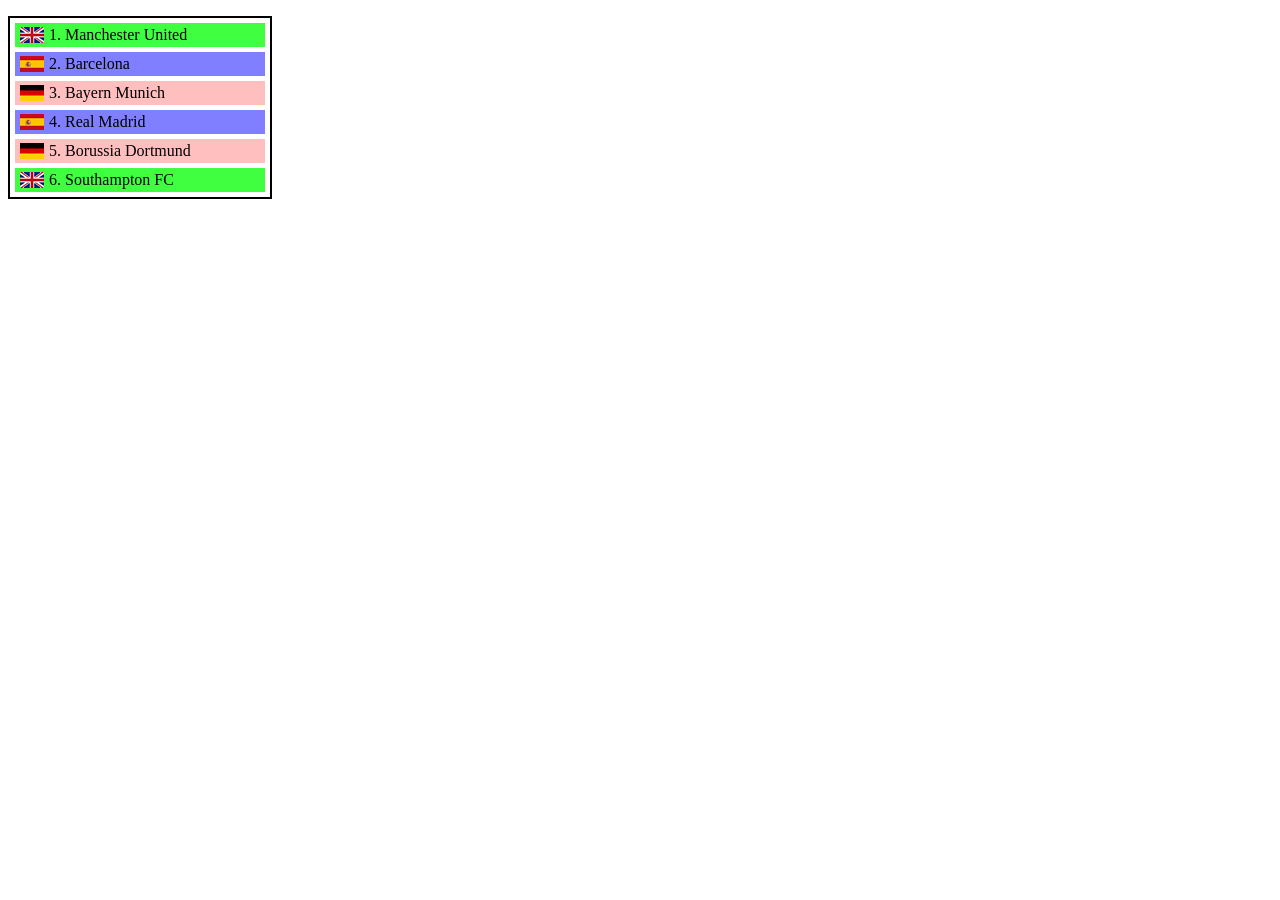
<file: Laboratorijska vježba 2-20261026/Zad1/index.html>
<!DOCTYPE html>
<html lang="en">

<head>
    <meta charset="UTF-8">
    <meta name="viewport" content="width=device-width, initial-scale=1.0">
    <meta http-equiv="X-UA-Compatible" content="ie=edge">
    <title>Nogometna lista</title>
    <link rel="stylesheet" href="styles/style.css">
</head>

<body>

    <ol>
        <li lang="en-GB"><a href="">Manchester United</a></li>
        <li lang="es"><a href="">Barcelona</a></li>
        <li lang="de"><a href="">Bayern Munich</a></li>
        <li lang="es"><a href="">Real Madrid</a></li>
        <li lang="de"><a href="">Borussia Dortmund</a></li>
        <li lang="en-GB"><a href="">Southampton FC</a></li>
    </ol>

</body>

</html>
</file>
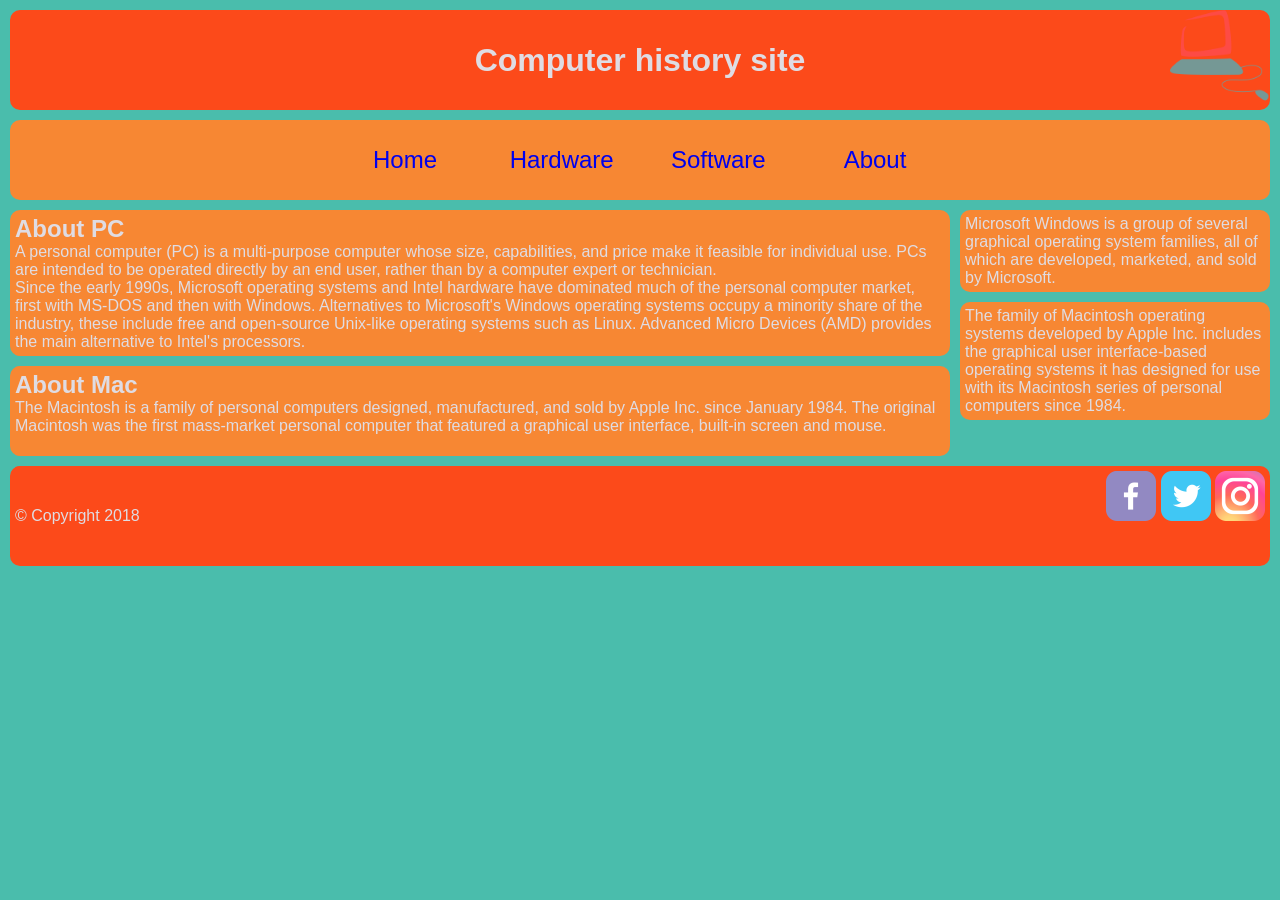
<file: Laboratorijska vježba 2-20261026/Zad2/Zad/index.html>
<!DOCTYPE html>
<html lang="en">

<head>
    <meta charset="UTF-8">
    <meta name="viewport" content="width=device-width, initial-scale=1.0">
    <title>Computer history site</title>
    <link rel="stylesheet" href="styles/flow-float.css">
    
</head>

<body>

    <header>
        <h1>Computer history site</h1>
    </header>
    <nav>
        <ul>
            <li><a href="#">Home</a></li>
            <li><a href="#">Hardware</a></li>
            <li><a href="#">Software</a></li>
            <li><a href="#">About</a></li>
        </ul>
    </nav>

    <main>

        <aside>
            <p>Microsoft Windows is a group of several graphical operating system families, all of which are developed,
                marketed, and sold by Microsoft.</p>
        </aside>

        <aside>
            <p>The family of Macintosh operating systems developed by Apple Inc. includes the graphical
                user interface-based operating systems it has designed for use with its Macintosh series of personal
                computers since 1984.</p>
        </aside>

        <article>
            <h2>About PC</h2>
            <p>A personal computer (PC) is a multi-purpose computer whose size, capabilities, and price make it
                feasible for individual use. PCs are intended to be operated directly by an end user, rather than by a
                computer expert or technician.</p>
            <p>Since the early 1990s, Microsoft operating systems and Intel hardware have dominated much of the
                personal computer market, first with MS-DOS and then with Windows. Alternatives to Microsoft's Windows
                operating systems occupy a minority share of the industry, these include free and open-source Unix-like
                operating systems such as Linux. Advanced Micro Devices (AMD) provides the main
                alternative to Intel's processors.</p>
        </article>

        <article>
            <h2>About Mac</h2>
            <p>The Macintosh is a family of personal computers designed, manufactured, and sold by Apple Inc. since
                January 1984. The original
                Macintosh was the first mass-market personal computer that featured a graphical user interface,
                built-in screen and mouse.</p>
        </article>

    </main>

    <footer>
        <ul>
            <li><a href="#"><img src="images/face_ico.png" alt="Facebook"></a></li>
            <li><a href="#"><img src="images/twit_ico.png" alt="Twitter"></a></li>
            <li><a href="#"><img src="images/insta_ico.png" alt="Instagram"></a></li>
        </ul>
        <p>&copy Copyright 2018</p>

    </footer>
</body>

</html>
</file>
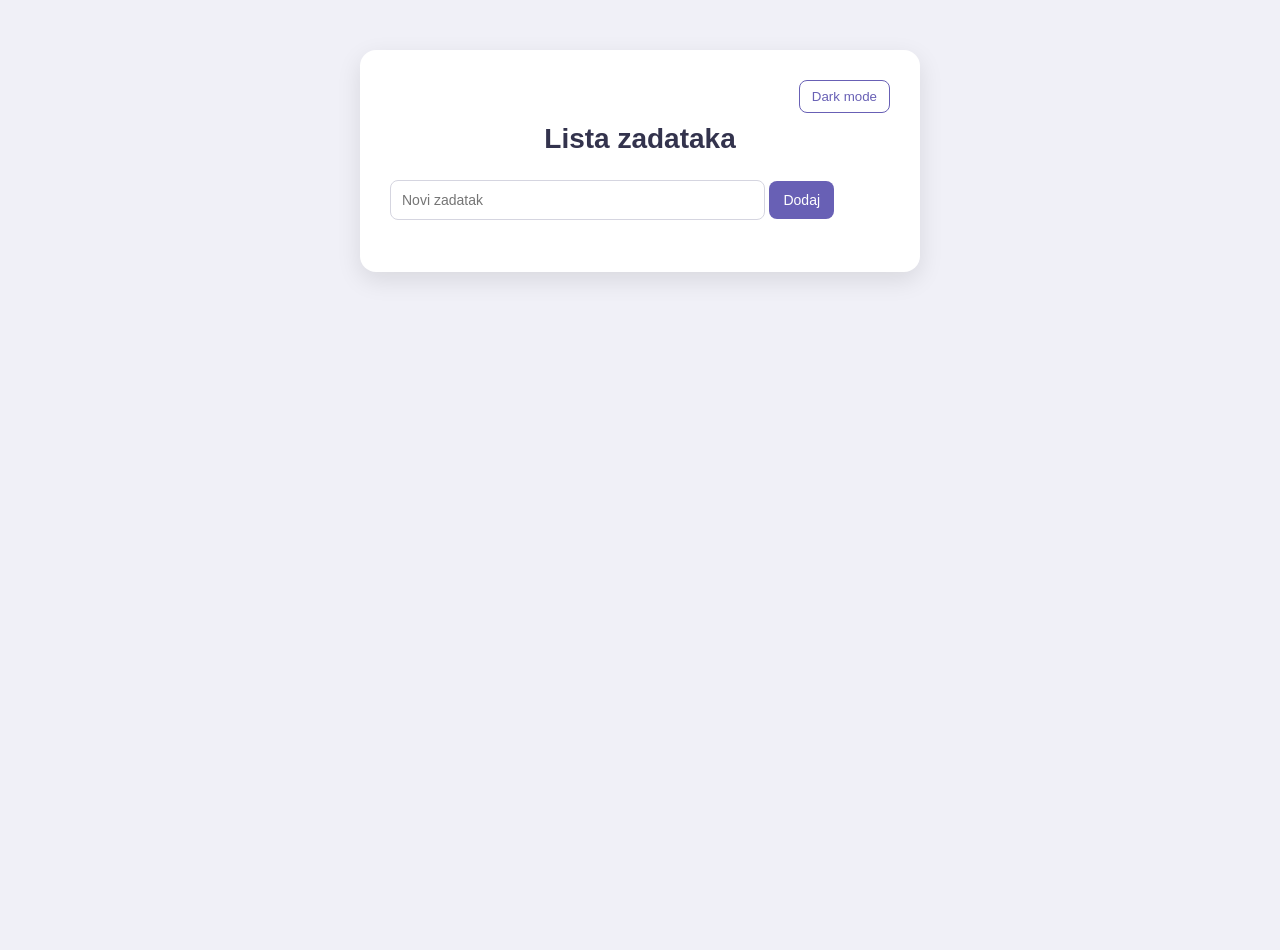
<file: Laboratorijska vježba 3-20261109/lv3/drugi zadatak/index.html>
<!DOCTYPE html>
<html lang="hr">

<head>
    <meta charset="utf-8">
    <title>To-Do List</title>
    <link rel="stylesheet" href="css/style.css">
    <script src="js/todo.js" defer></script>
</head>

<body>
    <main class="todo">
        <button id="tema"> Dark mode </button>
        <h1>Lista zadataka</h1>
        <input type="text" id="unos" placeholder="Novi zadatak">
        <button id="dodaj">Dodaj</button>
        <ul id="lista"></ul>
    </main>
</body>

</html>
</file>
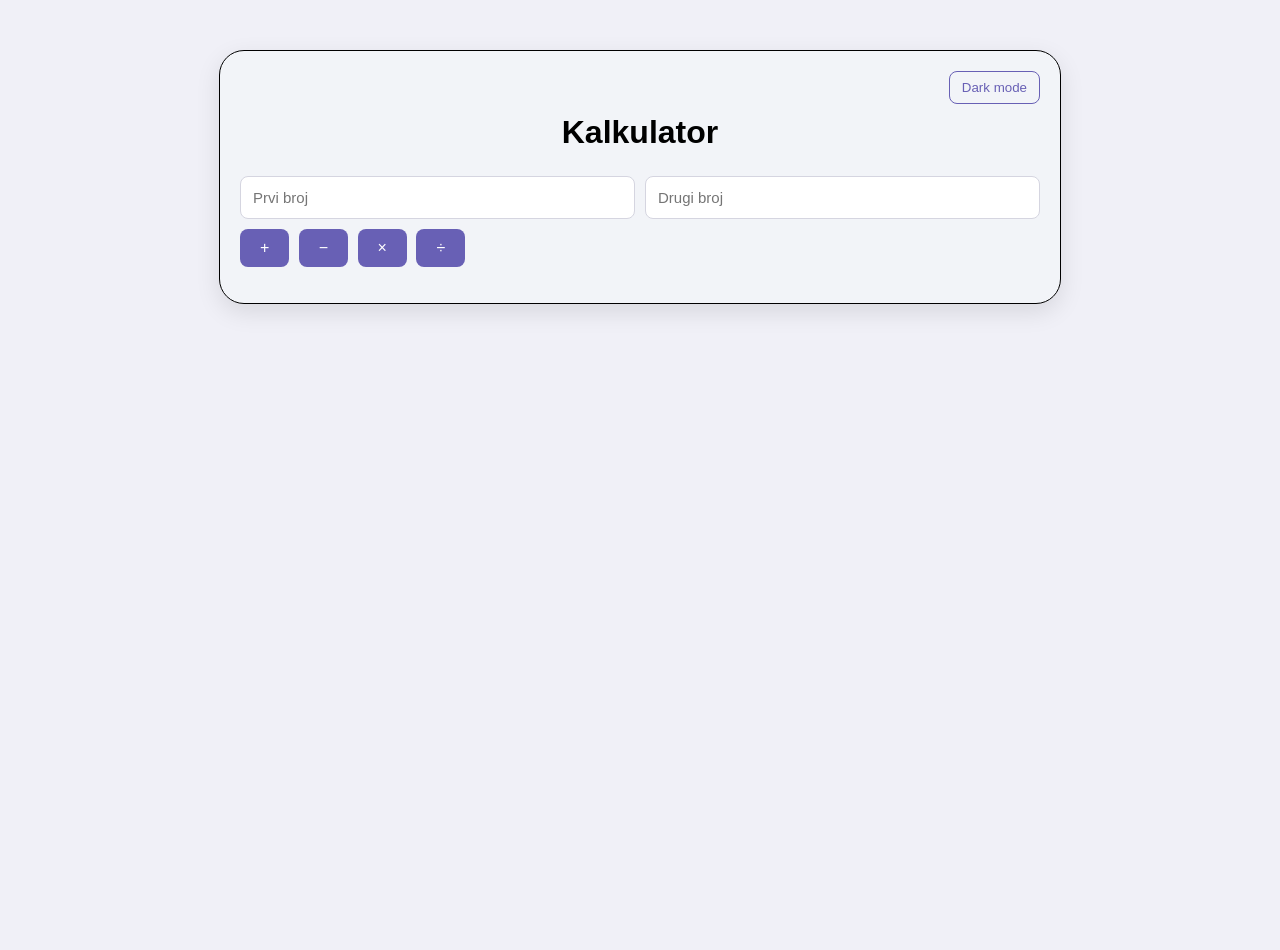
<file: Laboratorijska vježba 3-20261109/lv3/prvi zadatak/index.html>
<!DOCTYPE html>
<html lang="hr">

<head>
    <meta charset="utf-8">
    <title>Kalkulator</title>
    <link rel="stylesheet" href="css/style.css">
    <script src="js/script.js" defer></script>
</head>

<body>
    <main class="kalkulator">
        <button id="tema"> Dark mode </button>
        <h1>Kalkulator</h1>
        <div class="polja">
            <input type="number" id="a" placeholder="Prvi broj">
            <input type="number" id="b" placeholder="Drugi broj">
        </div>
        <div class="gumbi">
            <button id="zbroji">+</button>
            <button id="oduzmi">−</button>
            <button id="pomnozi">×</button>
            <button id="podijeli">÷</button>
        </div>
        <p id="rezultat"></p>
    </main>
</body>

</html>
</file>
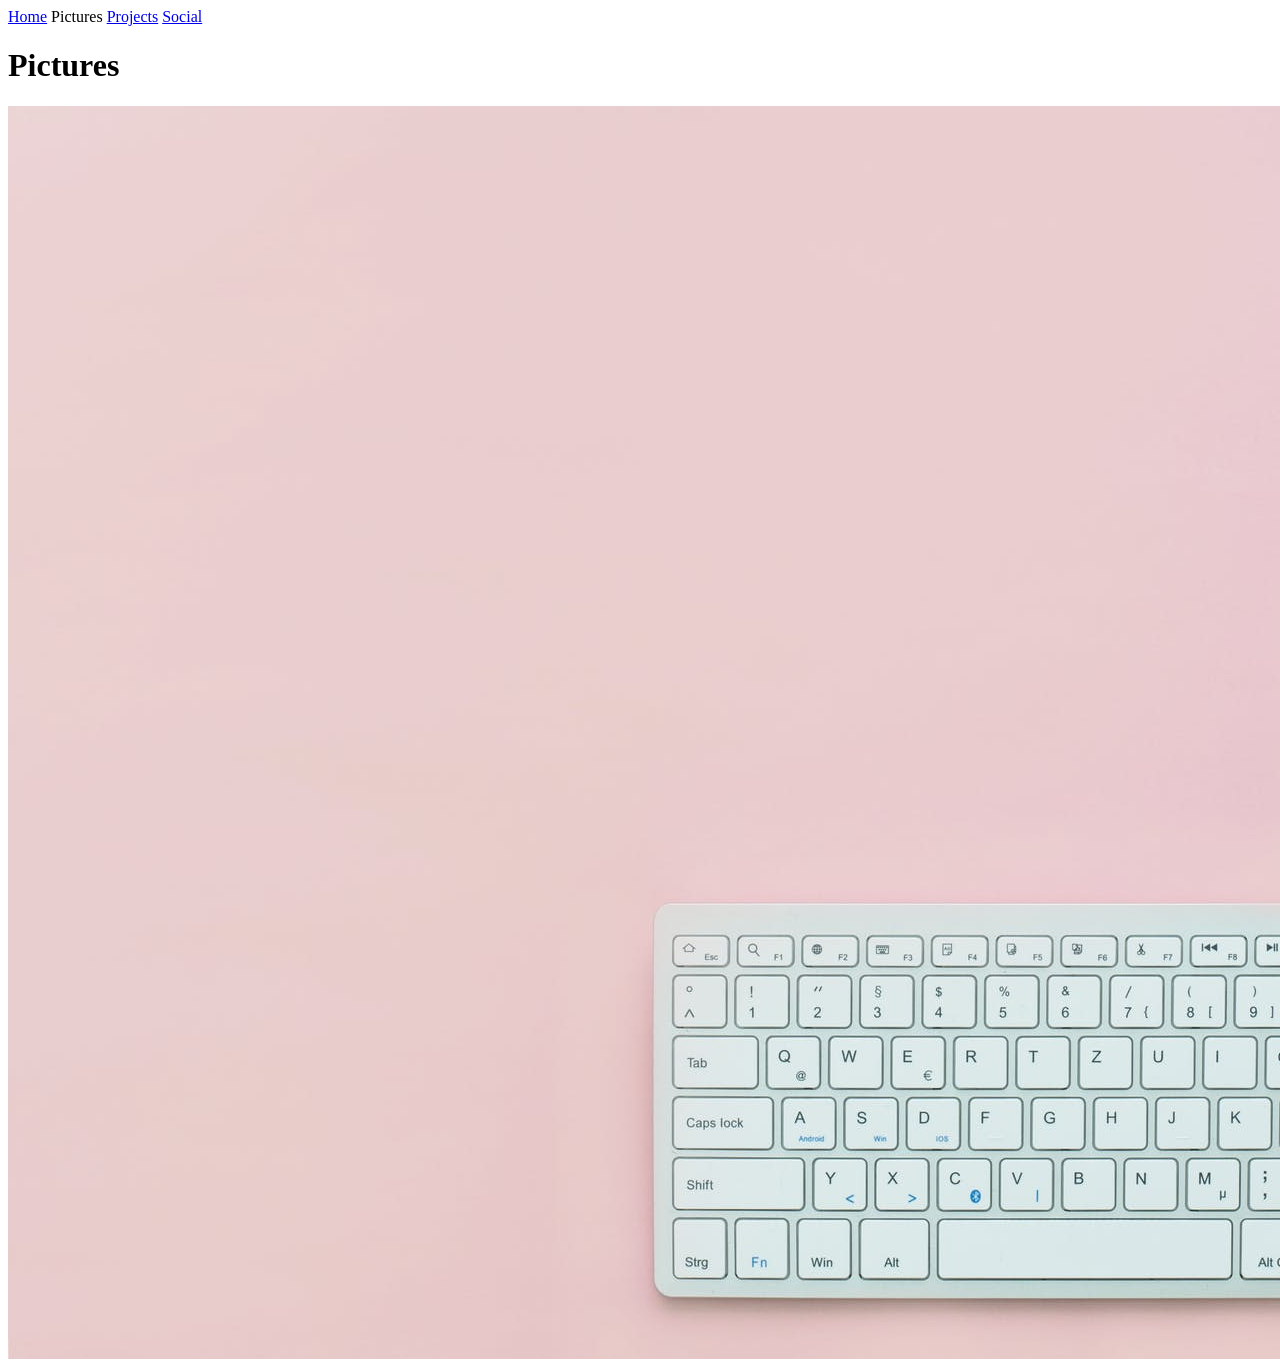
<file: Laboratorijska vježba 1-20261005/pages/Pictures.html>
<!DOCTYPE html>
<html>

<head>  
    <meta charset="UTF-8">
    <title>Pictures</title>
</head>

<body>
    <nav>
        <a href="../Home.html">Home</a>
        Pictures
        <a href="Projects.html">Projects</a>
        <a href="Social.html">Social</a>
    </nav>

    <main>
        <h1>Pictures</h1>

        <img src="../images/Pictures.jpeg" alt="Slika za slikovnu mapu" usemap="#workmap">

        <map name="workmap">
            <area shape="rect" coords="644,790,1580,1194"
              href="https://en.wikipedia.org/wiki/Musical_keyboard" alt="Tipkovnica">

                <area shape="rect" coords="1300,285,1355,735"
                    href="https://en.wikipedia.org/wiki/Slavoljub_Eduard_Penkala" alt="Penkalo">

                <area shape="rect" coords="1385,40,1820,740"
                    href="https://en.wikipedia.org/wiki/Laptop" alt="Bilježnica">

                <area shape="rect" coords="1630,820,1820,1200"
                    href="https://en.wikipedia.org/wiki/Mouse" alt="Miš">
            </map>
    </main>


</body>

</html>
</file>
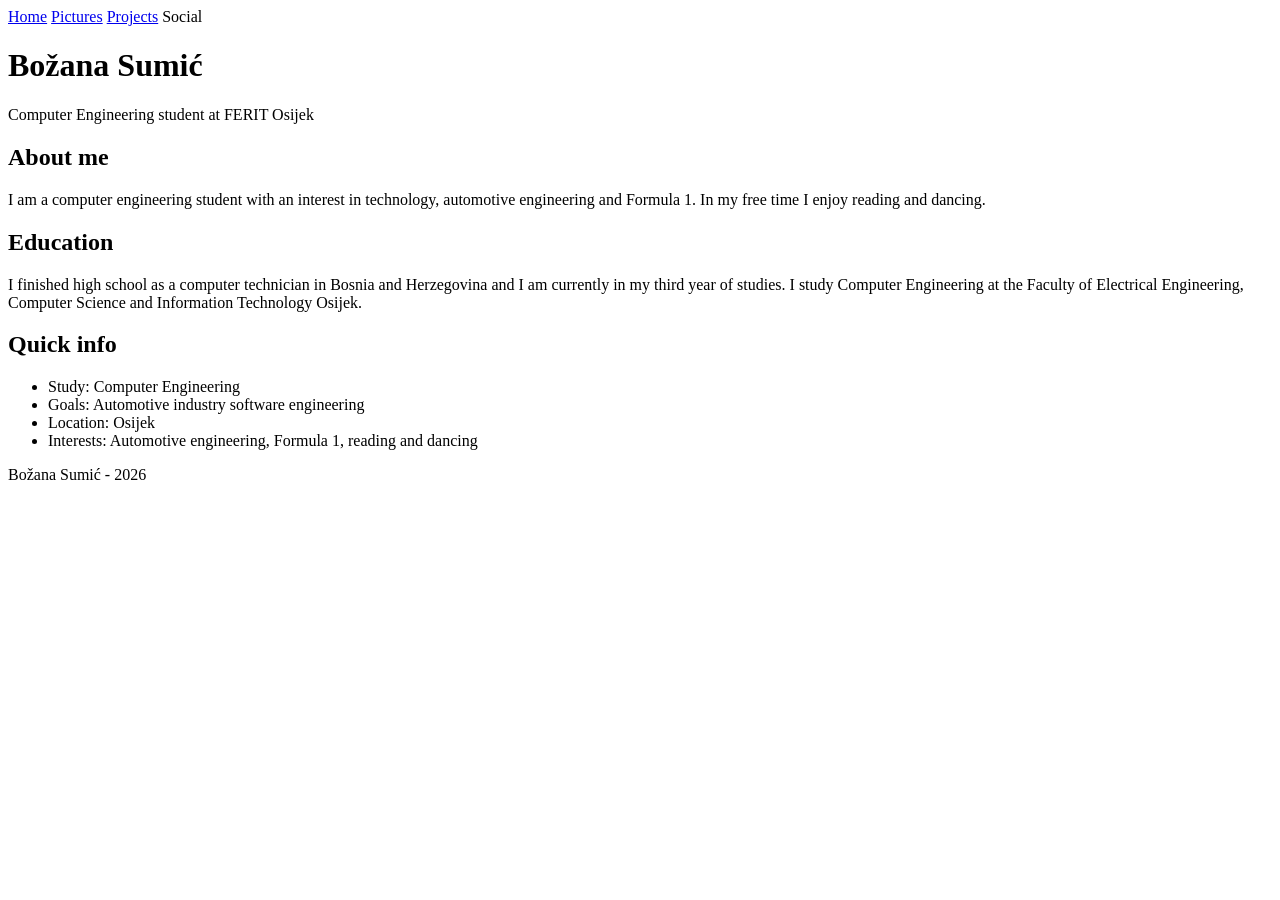
<file: Laboratorijska vježba 1-20261005/pages/Social.html>
<!DOCTYPE html>
<html>

<head>
    <meta charset="UTF-8">
    <title>Social</title>
</head>

<body>

    <header>
        <nav>
            <a href="../Home.html">Home</a>
            <a href="Pictures.html">Pictures</a>
            <a href="Projects.html">Projects</a>
            Social
        </nav>

        <h1>Božana Sumić</h1>
        <p>Computer Engineering student at FERIT Osijek</p>
    </header>

    <main>

        <section>
            <h2>About me</h2>
            <p>
                I am a computer engineering student with an interest in technology,
                automotive engineering and Formula 1.
                In my free time I enjoy reading and dancing.
            </p>
        </section>

        <article>
            <h2>Education</h2>
            <p>
                I finished high school as a computer technician in Bosnia and Herzegovina and I am currently in my third year of studies.
                I study Computer Engineering at the Faculty of Electrical Engineering, Computer Science and Information Technology Osijek. 
            </p>
        </article>

        <aside>
            <h2>Quick info</h2>
            <ul>
                <li>Study: Computer Engineering</li>
                <li>Goals: Automotive industry software engineering</li>
                <li>Location: Osijek</li>
                <li>Interests: Automotive engineering, Formula 1, reading and dancing</li>
            </ul>
        </aside>

    </main>

    <footer>
        <p>Božana Sumić - 2026</p>
    </footer>

</body>

</html>
</file>
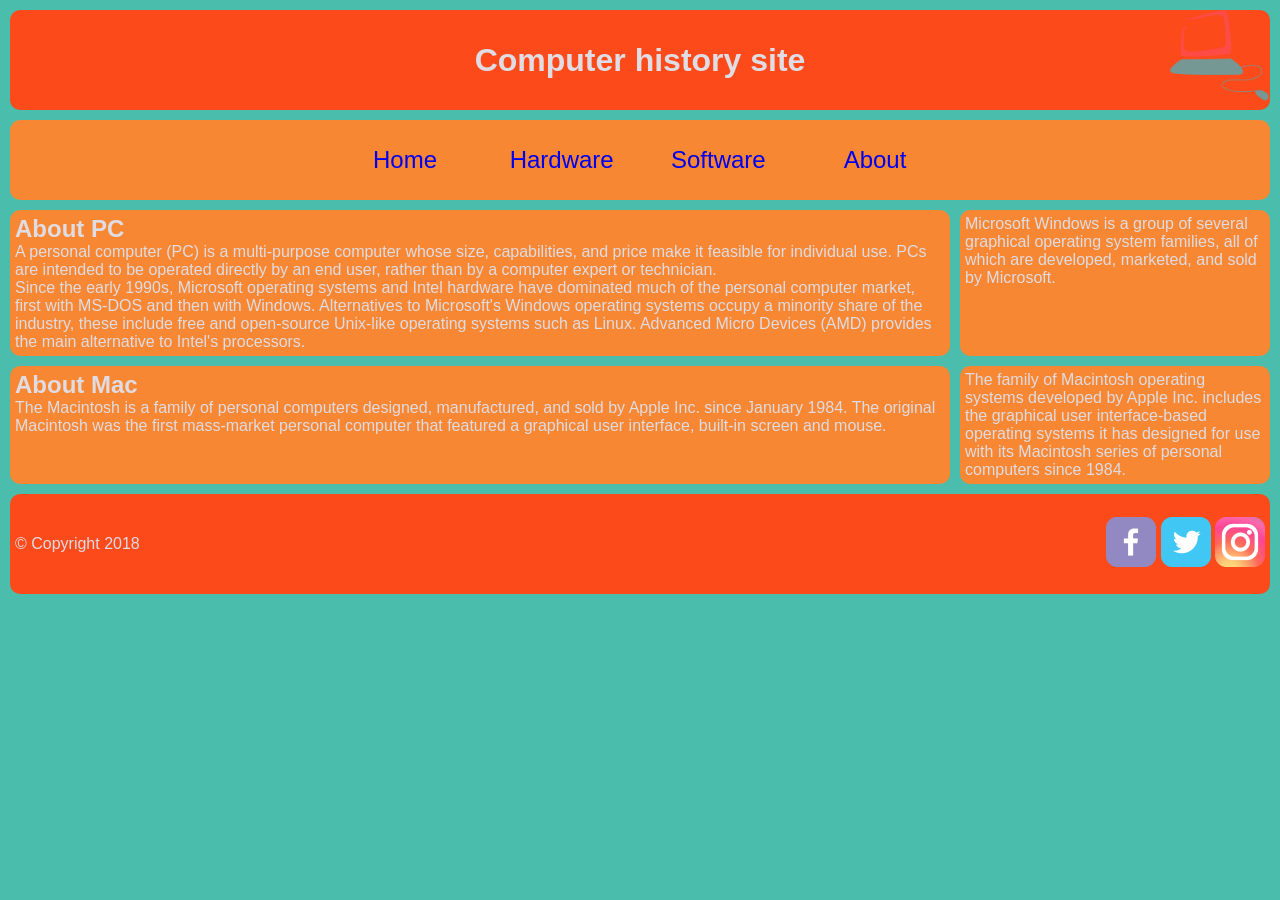
<file: Laboratorijska vježba 2-20261026/Zad2/Zad/index2.html>
<!DOCTYPE html>
<html lang="en">

<head>
    <meta charset="UTF-8">
    <meta name="viewport" content="width=device-width, initial-scale=1.0">
    <title>Flex Computer history site</title>
    <link rel="stylesheet" href="styles/flex.css">
    
</head>

<body>

    <header>
        <h1>Computer history site</h1>
    </header>
    <nav>
        <ul>
            <li><a href="#">Home</a></li>
            <li><a href="#">Hardware</a></li>
            <li><a href="#">Software</a></li>
            <li><a href="#">About</a></li>
        </ul>
    </nav>

    <main>

        <aside>
            <p>Microsoft Windows is a group of several graphical operating system families, all of which are developed,
                marketed, and sold by Microsoft.</p>
        </aside>

        <aside>
            <p>The family of Macintosh operating systems developed by Apple Inc. includes the graphical
                user interface-based operating systems it has designed for use with its Macintosh series of personal
                computers since 1984.</p>
        </aside>

        <article>
            <h2>About PC</h2>
            <p>A personal computer (PC) is a multi-purpose computer whose size, capabilities, and price make it
                feasible for individual use. PCs are intended to be operated directly by an end user, rather than by a
                computer expert or technician.</p>
            <p>Since the early 1990s, Microsoft operating systems and Intel hardware have dominated much of the
                personal computer market, first with MS-DOS and then with Windows. Alternatives to Microsoft's Windows
                operating systems occupy a minority share of the industry, these include free and open-source Unix-like
                operating systems such as Linux. Advanced Micro Devices (AMD) provides the main
                alternative to Intel's processors.</p>
        </article>

        <article>
            <h2>About Mac</h2>
            <p>The Macintosh is a family of personal computers designed, manufactured, and sold by Apple Inc. since
                January 1984. The original
                Macintosh was the first mass-market personal computer that featured a graphical user interface,
                built-in screen and mouse.</p>
        </article>

    </main>

    <footer>
        <ul>
            <li><a href="#"><img src="images/face_ico.png" alt="Facebook"></a></li>
            <li><a href="#"><img src="images/twit_ico.png" alt="Twitter"></a></li>
            <li><a href="#"><img src="images/insta_ico.png" alt="Instagram"></a></li>
        </ul>
        <p>&copy Copyright 2018</p>

    </footer>
</body>

</html>
</file>
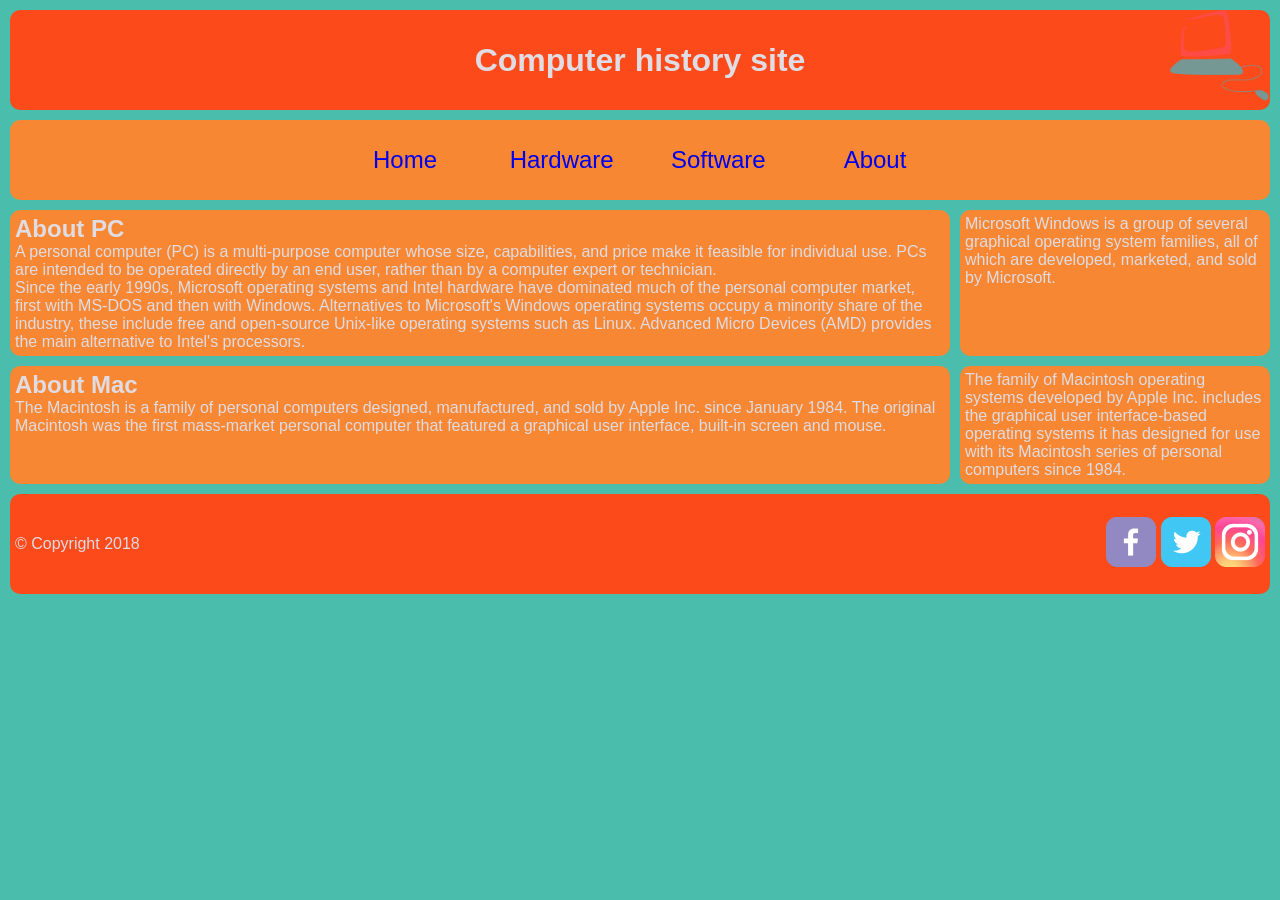
<file: Laboratorijska vježba 2-20261026/Zad2/Zad/index3.html>
<!DOCTYPE html>
<html lang="en">

<head>
    <meta charset="UTF-8">
    <meta name="viewport" content="width=device-width, initial-scale=1.0">
    <title>Grid Computer history site</title>
    <link rel="stylesheet" href="styles/grid.css">
    
</head>

<body>

    <header>
        <h1>Computer history site</h1>
    </header>
    <nav>
        <ul>
            <li><a href="#">Home</a></li>
            <li><a href="#">Hardware</a></li>
            <li><a href="#">Software</a></li>
            <li><a href="#">About</a></li>
        </ul>
    </nav>

    <main>

        <aside>
            <p>Microsoft Windows is a group of several graphical operating system families, all of which are developed,
                marketed, and sold by Microsoft.</p>
        </aside>

        <aside>
            <p>The family of Macintosh operating systems developed by Apple Inc. includes the graphical
                user interface-based operating systems it has designed for use with its Macintosh series of personal
                computers since 1984.</p>
        </aside>

        <article>
            <h2>About PC</h2>
            <p>A personal computer (PC) is a multi-purpose computer whose size, capabilities, and price make it
                feasible for individual use. PCs are intended to be operated directly by an end user, rather than by a
                computer expert or technician.</p>
            <p>Since the early 1990s, Microsoft operating systems and Intel hardware have dominated much of the
                personal computer market, first with MS-DOS and then with Windows. Alternatives to Microsoft's Windows
                operating systems occupy a minority share of the industry, these include free and open-source Unix-like
                operating systems such as Linux. Advanced Micro Devices (AMD) provides the main
                alternative to Intel's processors.</p>
        </article>

        <article>
            <h2>About Mac</h2>
            <p>The Macintosh is a family of personal computers designed, manufactured, and sold by Apple Inc. since
                January 1984. The original
                Macintosh was the first mass-market personal computer that featured a graphical user interface,
                built-in screen and mouse.</p>
        </article>

    </main>

    <footer>
        <ul>
            <li><a href="#"><img src="images/face_ico.png" alt="Facebook"></a></li>
            <li><a href="#"><img src="images/twit_ico.png" alt="Twitter"></a></li>
            <li><a href="#"><img src="images/insta_ico.png" alt="Instagram"></a></li>
        </ul>
        <p>&copy Copyright 2018</p>

    </footer>
</body>

</html>
</file>
<file: Laboratorijska vježba 2-20261026/Zad1/styles/style.css>
ol{
    border: 2px solid black;
    width: 250px;
    padding: 5px;
}

li{
    padding: 3px 3px 3px 34px;
    margin-bottom: 5px;
    list-style-position: inside;
}

li:last-child{
    margin-bottom: 0;
}


li[lang="de"] {
    background: url("../images/de.png") 5px center no-repeat rgba(255, 0, 0, 0.25);
}

li[lang="es"] {
    background: url("../images/es.png") 5px center no-repeat rgba(0, 0, 255, 0.5);
}

li[lang="en-GB"] {
    background: url("../images/en-GB.png") 5px center no-repeat rgba(0, 255, 0, 0.75);
}



a {
    text-decoration: none;
    color: black;
}

li:hover a {
    text-decoration: underline;
    text-transform: uppercase;
    color: red;
}
</file>
<file: Laboratorijska vježba 2-20261026/Zad2/Zad/styles/flow-float.css>
* {
    margin: 0;
    padding: 0;
}

body {
    font-family: Arial, Helvetica, sans-serif;
    font-size: 16px;
    background-color: #4abdac;
    color: #dfdce3;
}

header {
    margin: 10px;
    padding: 5px;
    /*ovaj padding povećava kutiju za 10px po visini*/
    height: 90px;
    /*Ukupna visina kutije je 100px*/
    background-color: #fc4a1a;
    border-radius: 10px;
    background-image: url("../images/logo.png");
    background-repeat: no-repeat;
    background-position: right center;
    background-size: contain;
}

header h1 {
    height: 100%;
    text-align: center;
    font-size: 2em;
    line-height: 2.8125em;
    /*Visina 90px / 2 em => 2.8125em*/
}

nav {
    margin: 10px;
    padding: 5px;
    height: 70px;
    background-color: #f78733;
    border-radius: 10px;
}

nav ul {
    height: 100%;
    border-radius: 10px;
    list-style-type: none;
    text-align: center;
    font-size: 1.5em;
}

nav ul li {
    display: inline-block;
    margin-right: 30px;
    height: 100%;
    width: 120px;
}

nav ul li:last-child {
    margin-right: 0;
}

nav ul li a {
    display: inline-block;
    height: 100%;
    width: 100%;
    text-decoration: none;
    line-height: 2.916em;
    /*Visina 70px / 1.5em => 2.916em*/
    border-radius: 10px;
}

nav ul li a:hover {
    background-color: #dfdce3;
    color: #f78733;
}

main {
    margin: 10px;
    border-radius: 10px;
}

main article, aside {
    background-color: #f78733;
}

main aside:nth-child(1) {
    float: right;
    width: 300px;
    padding: 5px;
    border-radius: 10px;
}

main aside:nth-child(1) p {
    width: 100%;
    height: 100%;
}

main aside:nth-child(2) {
    float: right;
    clear: right;
    margin-top: 10px;
    margin-bottom: 10px;
    width: 300px;
    padding: 5px;
    border-radius: 10px;
}

main aside:nth-child(2) p {
    width: 100%;
    height: 100%;
}

main article:nth-child(3) {
    margin-top: 0px;
    margin-right: 320px;
    padding: 5px;
    border-radius: 10px;
}

main article:nth-child(3) p, main article:nth-child(3) h2 {
    width: 100%;
}

main article:nth-child(4) {
    margin-top: 10px;
    margin-right: 320px;
    padding: 5px;
    border-radius: 10px;
    min-height: 80px;
}

main article:nth-child(4) p, main article:nth-child(4) h2 {
    width: 100%;
}

footer {
    clear:both;
    background-color: #fc4a1a;
    margin: 10px;
    padding: 5px;
    height: 90px;
    border-radius: 10px;
}

footer ul {
    width: auto;
    height: auto;
    text-align: center;
    float: right;
    list-style-type: none;
}

footer ul li {
    display: inline-block;
    text-align: center;
    width: auto;
    height: auto;
}

footer ul li a {
    display: inline-block;
    width: auto;
    height: auto;
}

footer ul li a:hover{
    opacity: 0.5;
}


footer p {
    height: 100%;
    line-height: 5.625em;
    text-align: left;
}
</file>
<file: Laboratorijska vježba 3-20261109/lv3/drugi zadatak/css/style.css>
body {
    font-family: "Trebuchet MS", Arial, sans-serif;
    background-color: #f0f0f7;
    margin: 0;
    min-height: 100vh;
    display: flex;
    justify-content: center;
    align-items: flex-start;
    padding-top: 50px;
}

.todo {
    background-color: white;
    padding: 30px;
    border-radius: 16px;
    width: 500px;
    max-width: calc(100% - 80px);
    box-shadow: 0 8px 25px rgba(0, 0, 0, 0.1);
}

h1 {
    text-align: center;
    color: #33334d;
    margin-top: 0;
    margin-bottom: 25px;
    font-size: 28px;
}

#unos {
    box-sizing: border-box;
    width: 75%;
    padding: 11px;
    border: 1px solid #d5d5e0;
    border-radius: 8px;
    font-family: inherit;
    font-size: 14px;
    outline: none;
}

#unos:focus {
    border-color: #6860b5;
}

#dodaj {
    padding: 11px 14px;
    background-color: #6860b5;
    color: white;
    border: none;
    border-radius: 8px;
    cursor: pointer;
    font-family: inherit;
    font-size: 14px;
}

#dodaj:hover {
    background-color: #514a99;
}

#lista {
    list-style: none;
    padding: 0;
    margin: 22px 0 0;
}

#lista li {
    display: flex;
    justify-content: space-between;
    align-items: center;
    gap: 15px;
    padding: 12px 15px;
    margin-bottom: 10px;
    background-color: #f5f5fa;
    border-radius: 9px;
    cursor: pointer;
    overflow-wrap: anywhere;
    transition: background-color 0.2s;
}

#lista li:hover {
    background-color: #e8e6f5;
}

#lista li.gotovo {
    text-decoration: line-through;
    color: gray;
}

#lista li button {
    flex-shrink: 0;
    background-color: transparent;
    border: none;
    color: #888;
    font-size: 18px;
    cursor: pointer;
    padding: 3px 7px;
    border-radius: 5px;
}

#lista li button:hover {
    background-color: #f3dada;
    color: #c0392b;
}




body {
    transition: background-color 0.3s;
}

.todo {
    transition: background-color 0.3s, color 0.3s;
}

#tema {
    display: block;
    margin-left: auto;
    margin-bottom: 10px;
    padding: 8px 12px;
    background-color: transparent;
    border: 1px solid #6860b5;
    border-radius: 8px;
    color: #6860b5;
    cursor: pointer;
}

#tema:hover {
    background-color: #e8e6f5;
}

body.dark {
    background-color: #191b29;
    color: #f5f5f5;
}

body.dark .todo {
    background-color: #292c3e;
}

body.dark h1 {
    color: #f5f5f5;
}

body.dark #unos {
    background-color: #383b50;
    color: white;
    border-color: #50546c;
}

body.dark #unos::placeholder {
    color: #b5b5c5;
}

body.dark #dodaj {
    background-color: #8174d9;
}

body.dark #dodaj:hover {
    background-color: #695bc0;
}

body.dark #lista li {
    background-color: #383b50;
    color: #f5f5f5;
}

body.dark #lista li:hover {
    background-color: #474b65;
}

body.dark #lista li.gotovo {
    color: #aaaabc;
}

body.dark #lista li button {
    color: #d0d0df;
}

body.dark #lista li button:hover {
    background-color: #694050;
    color: #ffffff;
}

body.dark #tema {
    color: #d9d2ff;
    border-color: #8174d9;
}

body.dark #tema:hover {
    background-color: #383b50;
}
</file>
<file: Laboratorijska vježba 3-20261109/lv3/prvi zadatak/css/style.css>
body {
    font-family: "Trebuchet MS", Arial, sans-serif;
    background-color: #f0f0f7;
    margin: 0;
    min-height: 100vh;
    transition: background-color 0.3s;
}

.kalkulator {
    max-width: 800px;
    margin: 50px auto;
    padding: 20px;
    background-color: #f2f4f8;
    border: 1px solid #000000;
    border-radius: 25px;
    box-shadow: 0 8px 25px rgba(0, 0, 0, 0.1);
    transition: background-color 0.3s, color 0.3s;
}

.kalkulator h1 {
    text-align: center;
    margin-top: 10px;
    margin-bottom: 25px;
}

.polja {
    display: flex;
    gap: 10px;
}

.kalkulator input {
    width: 100%;
    box-sizing: border-box;
    margin-bottom: 10px;
    padding: 12px;
    border: 1px solid #d5d5e0;
    border-radius: 8px;
    font-size: 15px;
}

.polja input {
    flex: 1;
    min-width: 0;
}

.kalkulator input:focus {
    outline: none;
    border-color: #6860b5;
}

.gumbi button {
    background-color: #6860b5;
    color: white;
    border: none;
    border-radius: 8px;
    font-size: 16px;
    transition: background-color 0.2s;
    padding: 10px 20px;
    margin-right: 5px;
    cursor: pointer;
}

.gumbi button:hover {
    background-color: #514a99;
}

#tema {
    display: block;
    margin-left: auto;
    padding: 8px 12px;
    background-color: transparent;
    border: 1px solid #6860b5;
    border-radius: 8px;
    color: #6860b5;
    cursor: pointer;
}

#tema:hover {
    background-color: #e8e6f5;
}

body.dark {
    background-color: #191b29;
    color: #f5f5f5;
}

body.dark .kalkulator {
    background-color: #292c3e;
    border-color: #50546c;
}

body.dark .kalkulator input {
    background-color: #383b50;
    color: white;
    border: 1px solid #50546c;
}

body.dark .kalkulator input::placeholder {
    color: #b5b5c5;
}

body.dark .gumbi button {
    background-color: #8174d9;
}

body.dark .gumbi button:hover {
    background-color: #695bc0;
}

body.dark #tema {
    color: #d9d2ff;
    border-color: #8174d9;
}

body.dark #tema:hover {
    background-color: #383b50;
}
</file>
<file: Laboratorijska vježba 2-20261026/Zad2/Zad/styles/flex.css>
* {
    margin: 0;
    padding: 0;
}

body {
    font-family: Arial, Helvetica, sans-serif;
    font-size: 16px;
    background-color: #4abdac;
    color: #dfdce3;
}

header {
    margin: 10px;
    padding: 5px;
    /*ovaj padding povećava kutiju za 10px po visini*/
    height: 90px;
    /*Ukupna visina kutije je 100px*/
    background-color: #fc4a1a;
    border-radius: 10px;
    background-image: url("../images/logo.png");
    background-repeat: no-repeat;
    background-position: right center;
    background-size: contain;
}

header h1 {
    height: 100%;
    text-align: center;
    font-size: 2em;
    line-height: 2.8125em;
    /*Visina 90px / 2 em => 2.8125em*/
}

nav {
    margin: 10px;
    padding: 5px;
    height: 70px;
    background-color: #f78733;
    border-radius: 10px;
}

nav ul {
    height: 100%;
    border-radius: 10px;
    list-style-type: none;
    text-align: center;
    font-size: 1.5em;
}

nav ul li {
    display: inline-block;
    margin-right: 30px;
    height: 100%;
    width: 120px;
}

nav ul li:last-child {
    margin-right: 0;
}

nav ul li a {
    display: inline-block;
    height: 100%;
    width: 100%;
    text-decoration: none;
    line-height: 2.916em;
    /*Visina 70px / 1.5em => 2.916em*/
    border-radius: 10px;
}

nav ul li a:hover {
    background-color: #dfdce3;
    color: #f78733;
}



main {
    margin: 10px;
    border-radius: 10px;
    display: flex;
    flex-direction: row;
    flex-wrap: wrap;
    gap: 10px;
}

main article, main aside {
    background-color: #f78733;
    padding: 5px;
    border-radius: 10px;
    box-sizing: border-box;
}

main article {
    width: calc(100% - 320px); /*75%-10px*/
}

main aside {
    width: 310px; /*25%-10px*/
}

main article:nth-child(3) {
    order: 1;
}

main aside:nth-child(1) {
    order: 2;
}

main article:nth-child(4) {
    order: 3;
}

main aside:nth-child(2) {
    order: 4;
}



footer {
    background-color: #fc4a1a;
    margin: 10px;
    padding: 5px;
    height: 90px;
    border-radius: 10px;
    display: flex;
    flex-direction: row-reverse;
    justify-content: space-between;
    align-items: center;
}

footer ul {
    width: auto;
    height: auto;
    text-align: center;
    list-style-type: none;
}

footer ul li {
    display: inline-block;
    text-align: center;
    width: auto;
    height: auto;
}

footer ul li a {
    display: inline-block;
    width: auto;
    height: auto;
}

footer ul li a:hover {
    opacity: 0.5;
}

footer p {
    text-align: left;
}
</file>
<file: Laboratorijska vježba 2-20261026/Zad2/Zad/styles/grid.css>
* {
    margin: 0;
    padding: 0;
}

body {
    font-family: Arial, Helvetica, sans-serif;
    font-size: 16px;
    background-color: #4abdac;
    color: #dfdce3;
}

header {
    margin: 10px;
    padding: 5px;
    /*ovaj padding povećava kutiju za 10px po visini*/
    height: 90px;
    /*Ukupna visina kutije je 100px*/
    background-color: #fc4a1a;
    border-radius: 10px;
    background-image: url("../images/logo.png");
    background-repeat: no-repeat;
    background-position: right center;
    background-size: contain;
}

header h1 {
    height: 100%;
    text-align: center;
    font-size: 2em;
    line-height: 2.8125em;
    /*Visina 90px / 2 em => 2.8125em*/
}

nav {
    margin: 10px;
    padding: 5px;
    height: 70px;
    background-color: #f78733;
    border-radius: 10px;
}

nav ul {
    height: 100%;
    border-radius: 10px;
    list-style-type: none;
    text-align: center;
    font-size: 1.5em;
}

nav ul li {
    display: inline-block;
    margin-right: 30px;
    height: 100%;
    width: 120px;
}

nav ul li:last-child {
    margin-right: 0;
}

nav ul li a {
    display: inline-block;
    height: 100%;
    width: 100%;
    text-decoration: none;
    line-height: 2.916em;
    /*Visina 70px / 1.5em => 2.916em*/
    border-radius: 10px;
}

nav ul li a:hover {
    background-color: #dfdce3;
    color: #f78733;
}



main {
    margin: 10px;
    border-radius: 10px;
    display: grid;
    grid-template-columns: minmax(0, 1fr) 310px;
    grid-gap: 10px;
}

main article, main aside {
    background-color: #f78733;
    padding: 5px;
    border-radius: 10px;
    min-width: 0;
}

main article:nth-child(3) {
    grid-column: 1;
    grid-row: 1;
}

main aside:nth-child(1) {
    grid-column: 2;
    grid-row: 1;
}

main article:nth-child(4) {
    grid-column: 1;
    grid-row: 2;
}

main aside:nth-child(2) {
    grid-column: 2;
    grid-row: 2;
}



footer {
    background-color: #fc4a1a;
    margin: 10px;
    padding: 5px;
    height: 90px;
    border-radius: 10px;
    display: grid;
    grid-template-columns: 1fr auto;
    align-items: center;
}

footer ul {
    grid-column: 2;
    grid-row: 1;
    width: auto;
    height: auto;
    text-align: center;
    list-style-type: none;
}

footer ul li {
    display: inline-block;
    text-align: center;
    width: auto;
    height: auto;
}

footer ul li a {
    display: inline-block;
    width: auto;
    height: auto;
}

footer ul li a:hover {
    opacity: 0.5;
}

footer p {
    grid-column: 1;
    grid-row: 1;
    text-align: left;
}
</file>
